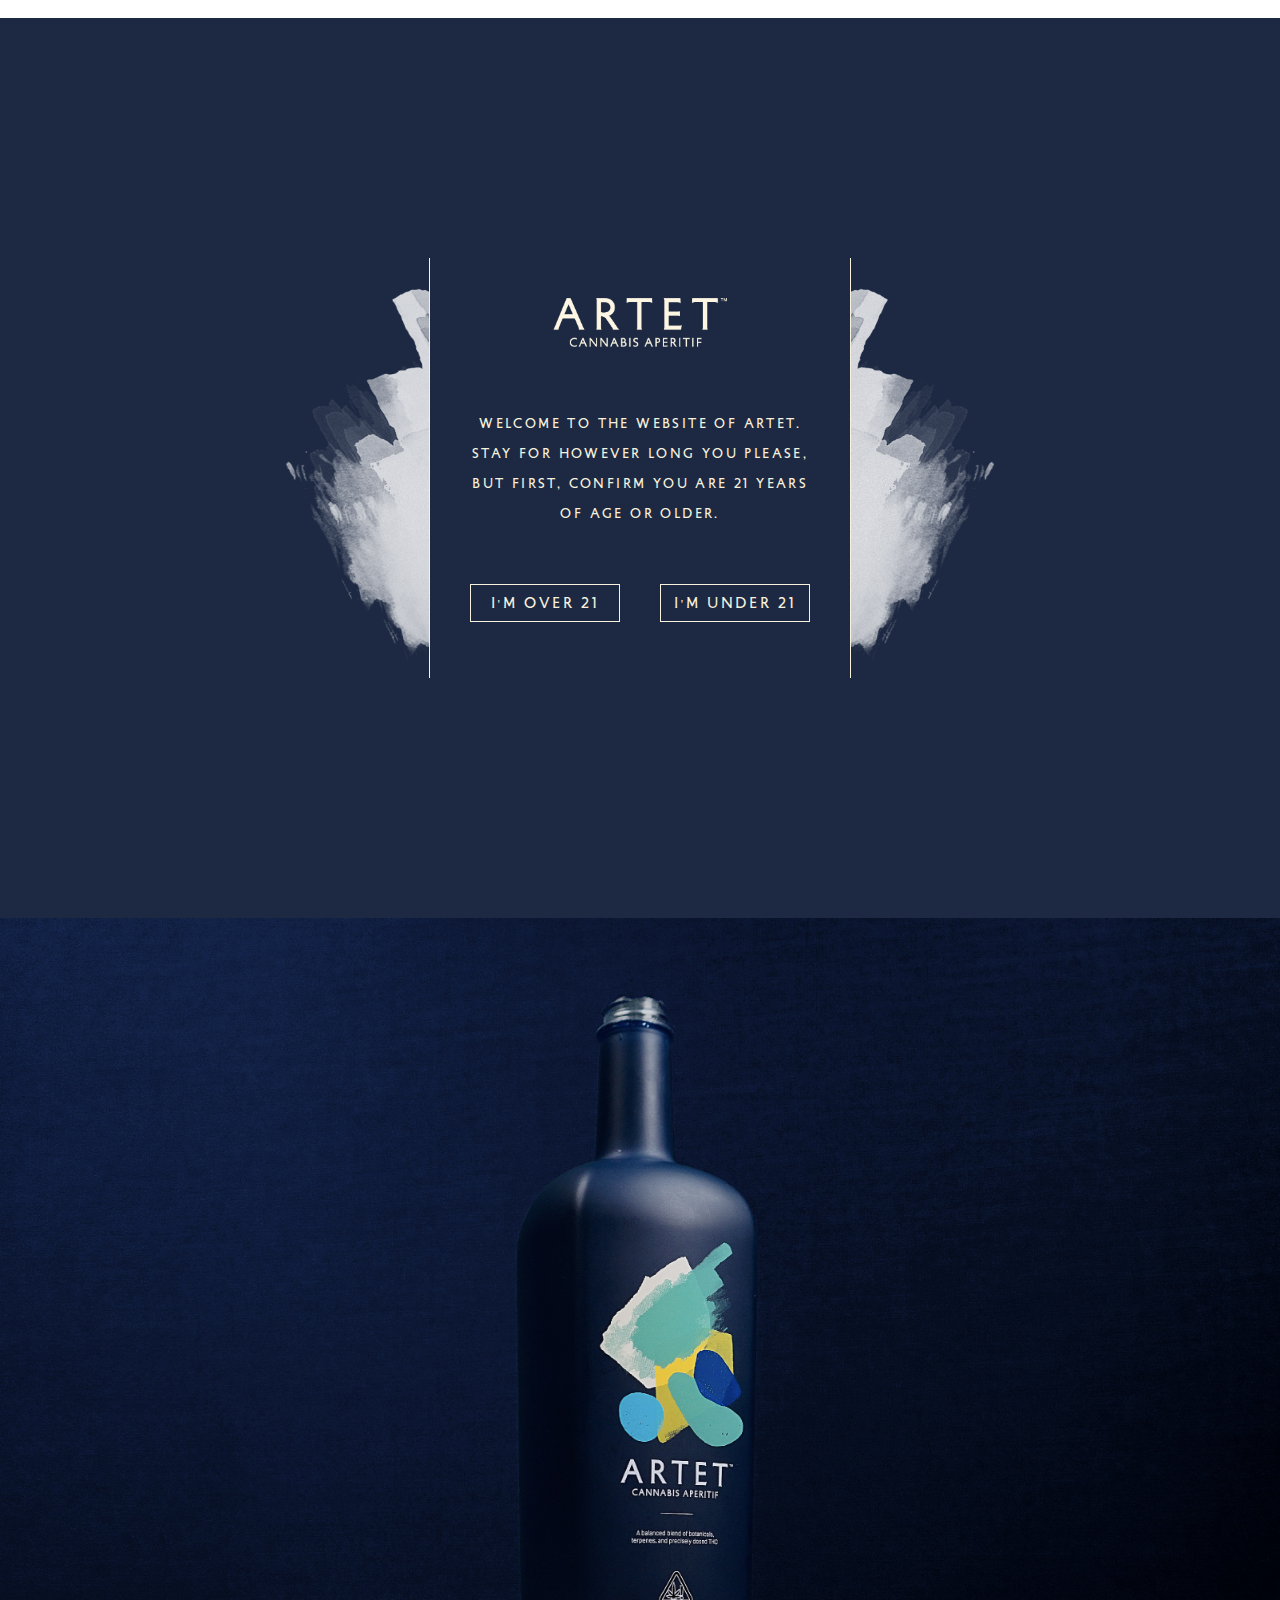
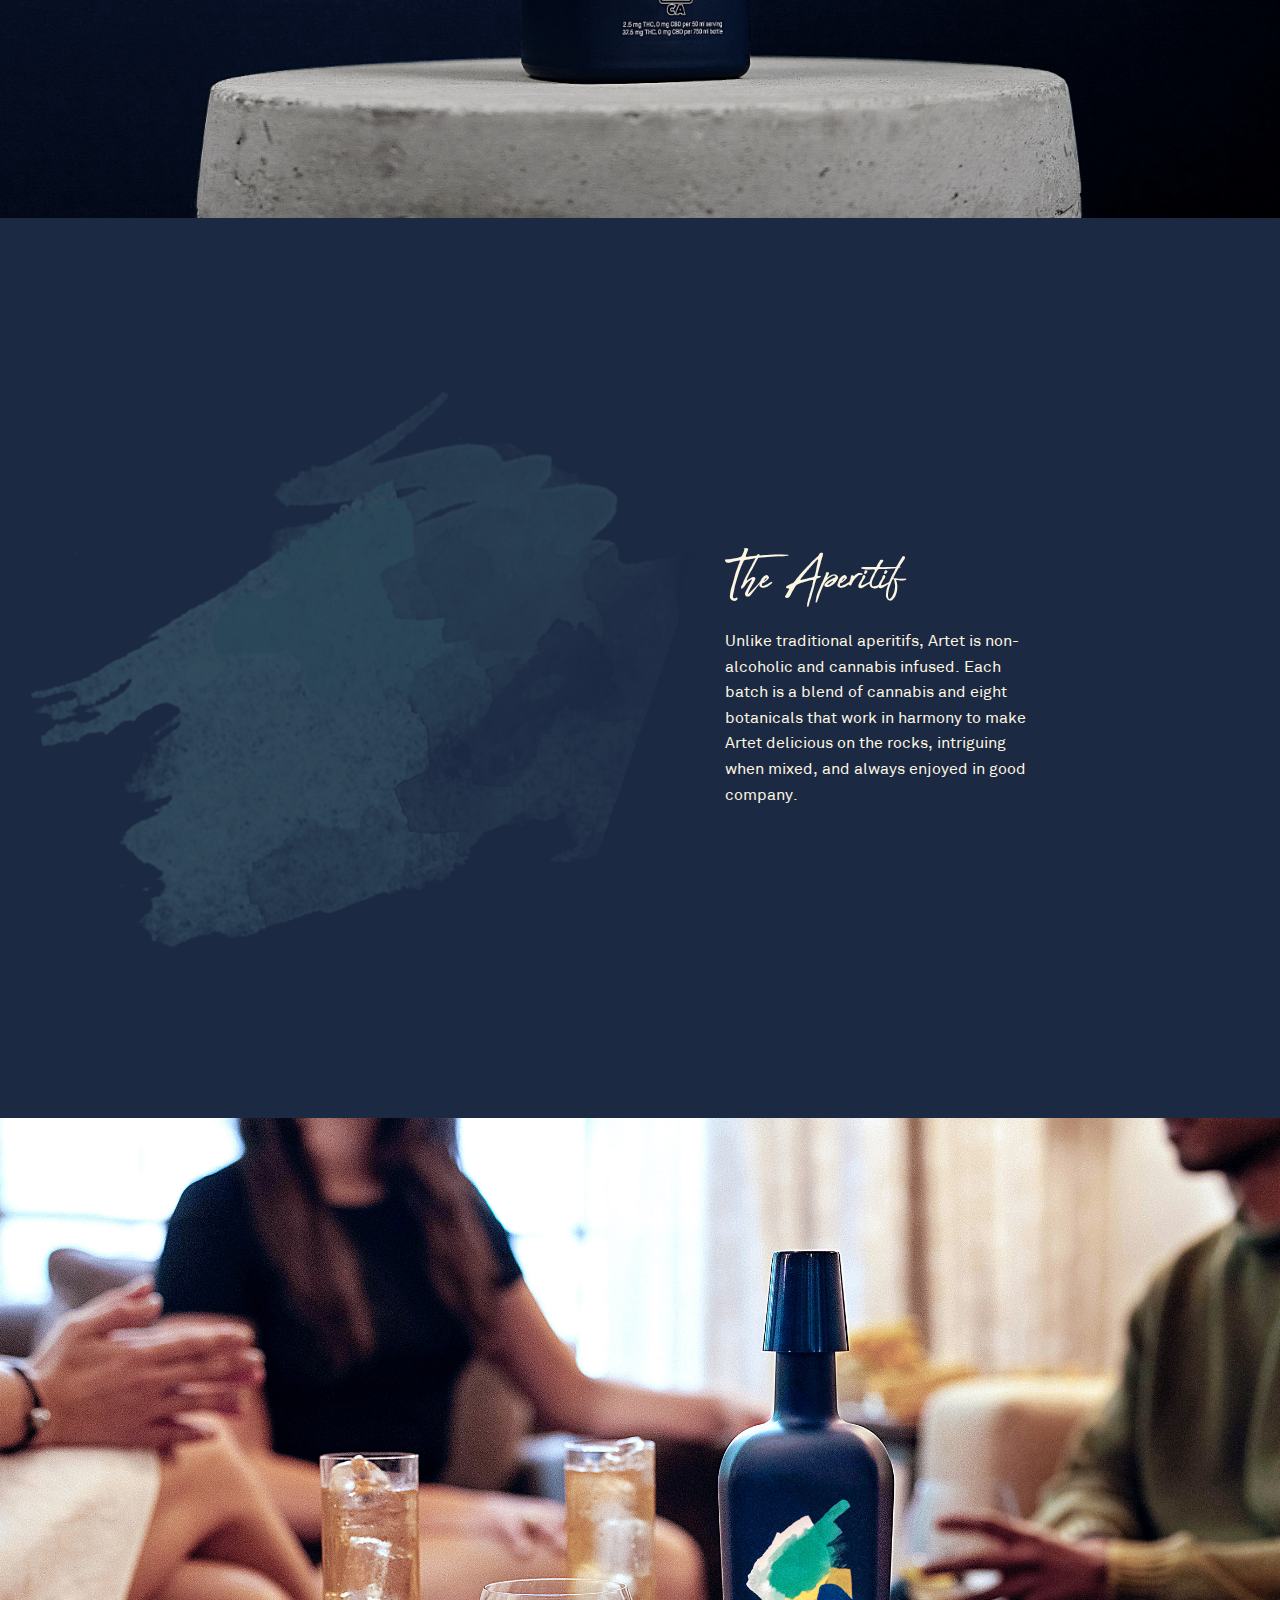
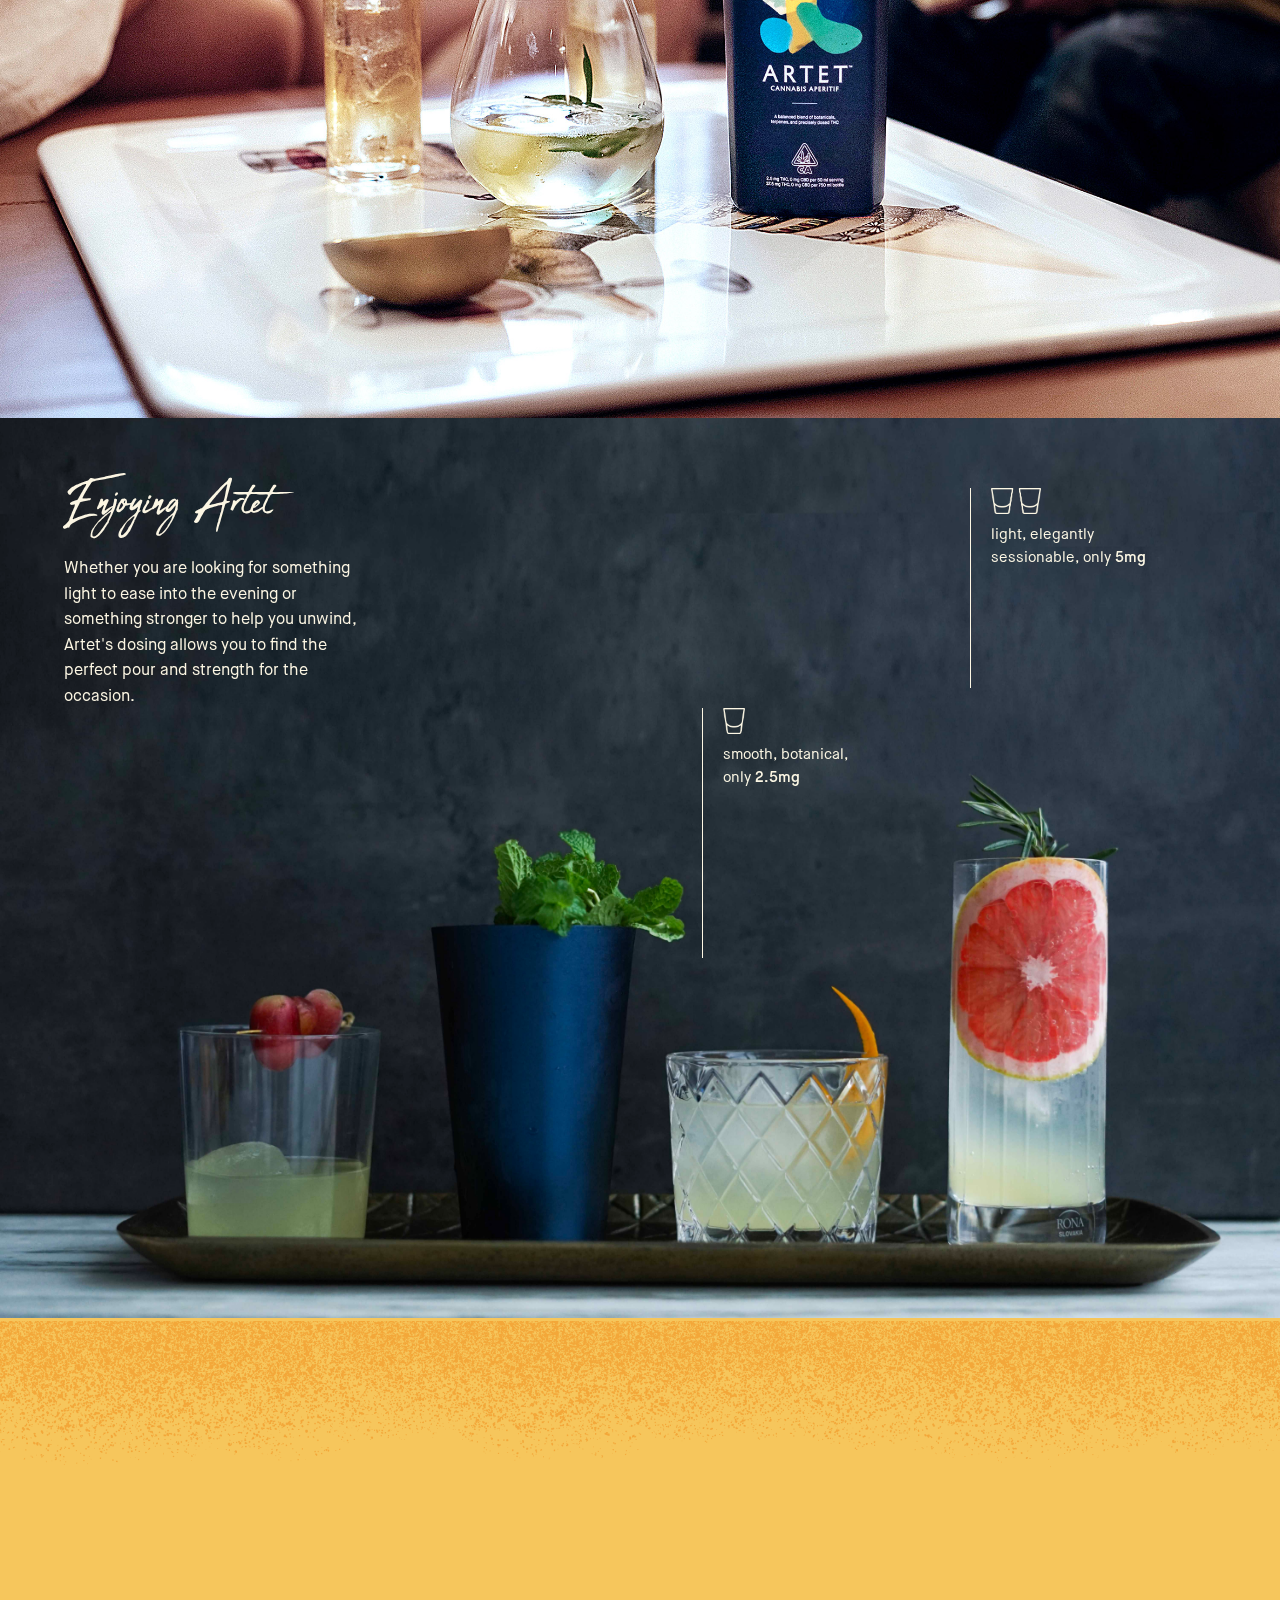
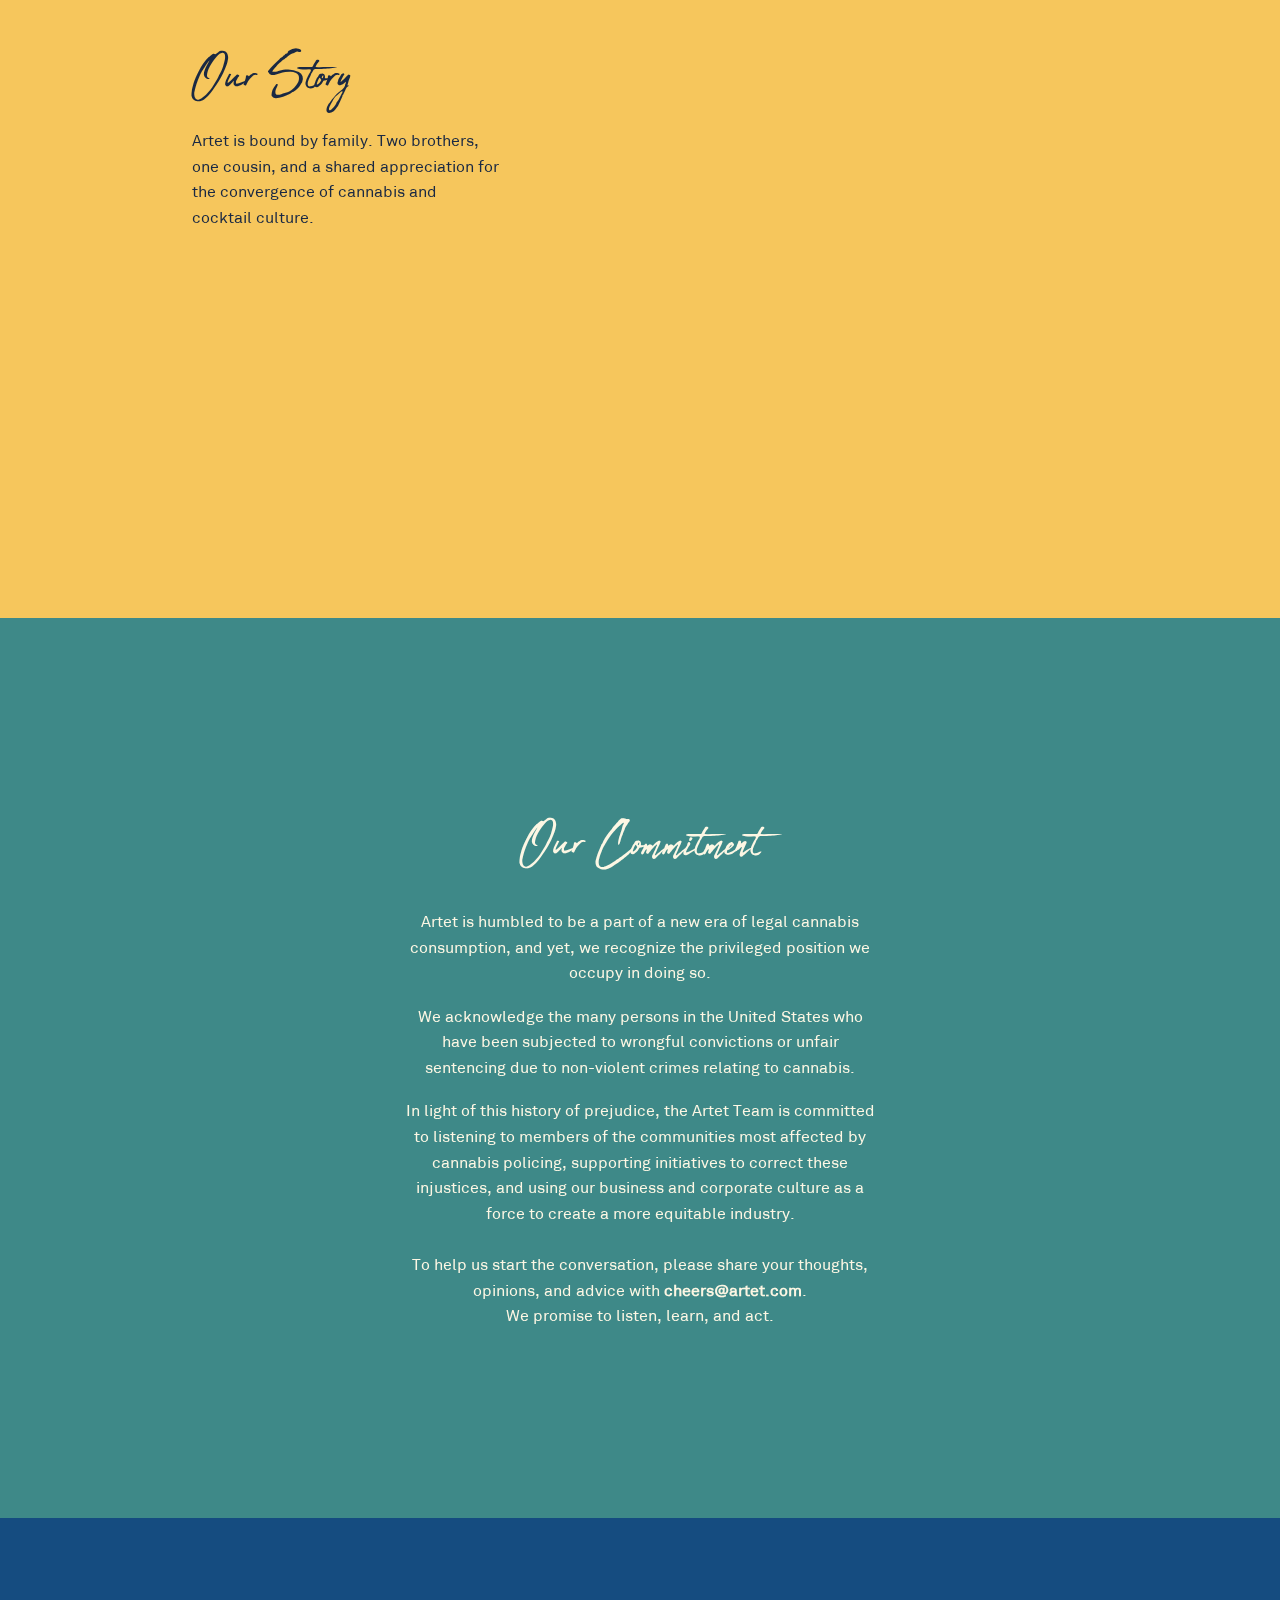
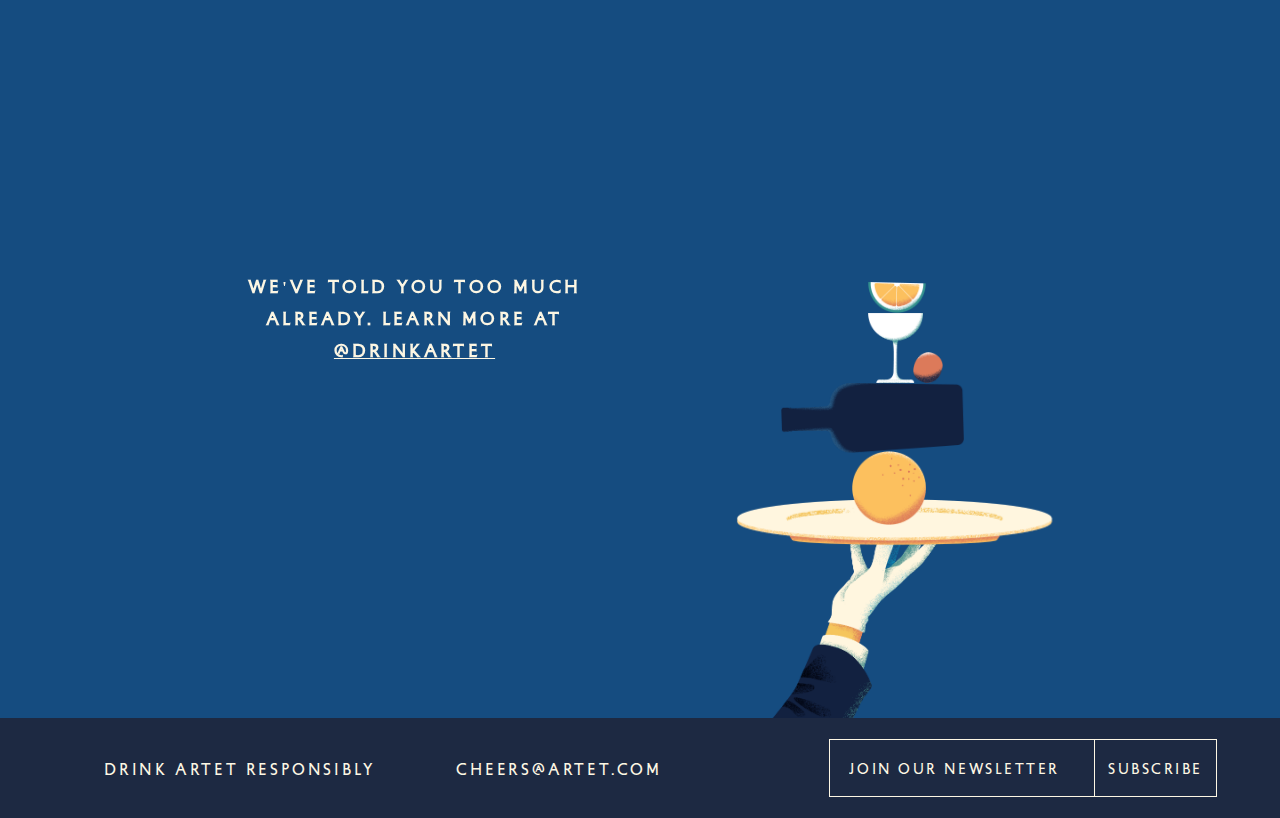
<file: index.html>
<!DOCTYPE html>
<html>
<head>
	<meta charset="UTF-8">
	<title>Artet - An elegant cannabis drinking experience</title>
	<meta name='viewport'
          content='width=device-width, initial-scale=1.0, maximum-scale=1.0' />
	<meta content="" name="keywords">
	<meta content="" name="description">
	
	<link href="style/main.css" rel="stylesheet">
	<script async src="https://aph-uploads-production.s3.amazonaws.com/connect.js"></script>
	<!-- Global site tag (gtag.js) - Google Analytics -->
	<script async src="https://www.googletagmanager.com/gtag/js?id=UA-167706442-1"></script>
	<script>
	  window.dataLayer = window.dataLayer || [];
	  function gtag(){dataLayer.push(arguments);}
	  gtag('js', new Date());
	  gtag('config', 'UA-167706442-1');
	</script>
</head>
<body>
	
<!-- Buy Now -->	
<a id="buy-now-button" class="hidden" href="https://aproperhigh.com/products/beverage/artet/artet?pid=a0c004c0-23a4-40e8-b05c-82f613c6e991&utm_campaign=pulse-clicks&utm_source=artet">Buy Now</a>

<div class="age-verification hidden" id="age-verification">
	<img class="wing left-wing" src="assets/PNG/1x/left-wing.png" srcset="assets/PNG/2x/left-wing@2x.png 1088w,
													assets/PNG/3x/left-wing@3x.png 1632w">
	<div class="content-box">
		<div class="logo">
			<img id="age-logo" src="assets/PNG/1x/artet-cannabis-aperitif.png" srcset="assets/PNG/2x/artet-cannabis-aperitif@2x.png 347w,
			assets/PNG/3x/artet-cannabis-aperitif@3x.png 520w">
		</div>
		<div class="text-and-buttons">
			<p>Welcome to the website of Artet. Stay for however long you please, but first, confirm you are 21 years of age or older.</p>
			<div class="buttons">
				<button onclick="over21()">I'm over 21</button>
				<button onclick="under21()">I'm under 21</button>
			</div>
		</div>
	</div>

	<img class="wing right-wing" src="assets/PNG/1x/right-wing.png" srcset="assets/PNG/2x/right-wing@2x.png 1088w,
													assets/PNG/3x/right-wing@3x.png 1632w">
</div>

<div class="position-indicator" id="position-indicator">
</div>

<div class="content-container" id="content-container">

	<div class="row landing-block">

		<div class="background-design">
			<img class="background-img" id="img-left" src="assets/PNG/Background/home_001.png">
			<img class="background-img" id="img-right" src="assets/PNG/Background/home_002.png">
		</div>

		<img class="hidden" id="artet-cannabis-aperitif" src="assets/PNG/1x/artet-cannabis-aperitif.png" srcset="assets/PNG/2x/artet-cannabis-aperitif@2x.png 347w,
																	 assets/PNG/3x/artet-cannabis-aperitif@3x.png 520w">
		<div class="landing-text-container hidden" id="landing-block-text">
			<p>
				Drawn from the history, the culture, and the very moment of the aperitif, Artet is here to unwind with you.
			</p>
		</div>
		<img class="hidden" id="scroll-to-discover" src="assets/PNG/1x/scroll-to-discover.png" srcset="assets/PNG/2x/scroll-to-discover@2x.png 361w,
																	 assets/PNG/3x/scroll-to-discover@3x.png 541w" 
																	 style="width: 181px; height: auto;">
		<img class="hidden" id="scroll-to-discover-mobile" src="assets/PNG/1x/scroll-to-discover-mobile.png" srcset="assets/PNG/2x/scroll-to-discover-mobile@2x.png 302w,
																assets/PNG/3x/scroll-to-discover-mobile@3x.png 452w">
	</div>

	<div class="row image-block" id="bottle-on-stand">
	</div>

	<div class="row text-block text-block-right navy panel-3" id="panel-3">
		<div class="animation-container">
			<div class="animation-container-relative">
				<div class="animation-box">
					<div class="animation-items hidden" id="panel-3-animation-items">
						<div id="bottle-container">
								<img class="animated rotated" src="assets/PNG/Panel-1/Bottle_Photo.png" id="bottle">
						</div>
						<div id="peel-container" class="rotated">
							<img class="animated rotated" src="assets/PNG/Panel-1/Peel.png" id="peel">
						</div>
						<div id="coup-and-lemon" class="rotated">
							<img class="animated rotated" src="assets/PNG/Panel-1/Coup.png" id="coup">
							<img class="animated rotated" src="assets/PNG/Panel-1/Lemon.png" id="lemon">
						</div>
						<div id="juniper-container">
							<img class="animated rotated" src="assets/PNG/Panel-1/Juniper.png" id="juniper">
						</div>
					</div>
				</div>
			</div>
		</div>

		<div class="text-container">
			<div class="text-box white">
				<h1>The Aperitif</h1>
				<p>Unlike traditional aperitifs, Artet is non-alcoholic and cannabis infused. Each batch is a blend of cannabis and eight botanicals that work in harmony to make Artet delicious on the rocks, intriguing when mixed, and always enjoyed in good company.
			</div>
		</div>
	</div>

	<div class="row image-block" id="people-pic">
	</div>

	<div class="row panel-4" id="panel-4">
		<div class="text-container-top">
			<div class="text-box white">
				<h1>Enjoying Artet</h1>
				<p>Whether you are looking for something light to ease into the evening or something stronger to help you unwind, Artet's dosing allows you to find the perfect pour and strength for the occasion.</p>
			</div>
		</div>
		<div class="dosing-container">
			<div class="dose single-dose">
				<div class="dose-img">
					<img id="img-single-dose" src="assets/PNG/1x/single-dose.png" srcset="assets/PNG/2x/single-dose@2x.png 302w,
																assets/PNG/3x/single-dose@3x.png 452w" style="width:22px; height: 26px;">
				</div>
				<div class="dose-text">
					<p>smooth, botanical, only <span id="dose-amount">2.5mg</span></p>
				</div>
			</div>
			<div class="dose double-dose">
				<div class="dose-img">
					<img id="img-double-dose" src="assets/PNG/1x/double-dose.png" srcset="assets/PNG/2x/double-dose@2x.png 302w,
																assets/PNG/3x/double-dose@3x.png 452w" style="width:50px; height: 26px;">
				</div>
				<div class="dose-text">
					<p>light, elegantly sessionable, only <span id="dose-amount">5mg</span></p>
				</div>
			</div>
		</div>
	</div>

	<div class="row text-block text-block-left orange panel-6" id="panel-6">
		<div class="text-container">
			<div class="text-box blue">
				<h1>Our Story</h1>
				<p>Artet is bound by family. Two brothers, one cousin, and a shared appreciation for the convergence of cannabis and cocktail culture.
			</div>
		</div>

		<div class="animation-container">
			<div class="animation-container-relative">
				<div class="animation-box">
					<div class="animation-items hidden" id="panel-6-animation-items">
						<div id="bottle-spritz-and-shape">
							<img class="animated" src="assets/PNG/Panel-2/Bottle_Spritz.png" id="bottle-spritz">
							<img src="assets/PNG/Panel-2/Shape_BG.png" id="shape">
						</div>
						<div id="plant-and-rock-glass">
							<img src="assets/PNG/Panel-2/Plant_BG.png" id="plant">
							<img src="assets/PNG/Panel-2/RockGlass_Right.png" id="rock-glass">
						</div>
						<img class="animated" src="assets/PNG/Panel-2/Highball_Tonic.png" id="highball-tonic">
						<img src="assets/PNG/Panel-2/Bottom_Shadow.png" id="shadow">
					</div>
				</div>
			</div>
		</div>
	</div>

	<div class="row panel-7">
		<div class="text-container-full">
			<div class="info-text">
				<h1>Our Commitment</h1>
				<p>
					Artet is humbled to be a part of a new era of legal cannabis consumption, and yet, we recognize the privileged position 
					we occupy in doing so.
				</p>
				<br>
				<p>
					We acknowledge the many persons in the United States who have been subjected to wrongful convictions or unfair 
					sentencing due to non-violent crimes relating to cannabis.
				</p>
				<br>
				<p>
					In light of this history of prejudice, the Artet Team is committed to listening to members of the communities most 
					affected by cannabis policing, supporting initiatives to correct these injustices, and using our business and corporate 
					culture as a force to create a more equitable industry.
				<p>
				<br>
				<p>
					To help us start the conversation, please share your thoughts, opinions, and advice with <a href="mailto:cheers@artet.com" id="mailto-artet"><b>cheers@artet.com</b></a>. 
				</p>
				<p>We promise to listen, learn, and act.</p>
			</div>
		</div>
	</div>
	<div class="row text-block-left panel-8" id="panel-8">
		<div class="panel-content-container">
			<div class="text-container">
				<div class="learn-more-text-box white">
					<h2>We've told you too much already. Learn more at <a href="https://www.instagram.com/drinkartet/" target="_blank">@Drinkartet</a></h2>
				</div>
			</div>
			<div class="animation-container">
				<div class="animation-container-relative">
					<div class="animation-box">
						<div class="animation-items" id="panel-8-animation-items">
							<div id="hand-container">
								<img src="assets/PNG/Panel-3/Hand.png" id="hand">
							</div>
							<div id="tray-container">
								<img src="assets/PNG/Panel-3/Tray.png" id="tray">
							</div>
							<div id="bottle-container">
								<img class="animated" src="assets/PNG/Panel-3/Bottle.png" id="bottle-8">
							</div>
							<div id="orange-container">
								<img class="animated" src="assets/PNG/Panel-3/Orange.png" id="orange">
							</div>
							<div id="coup-container">
								<img class="animated" src="assets/PNG/Panel-3/Coup.png" id="coup-8">
							</div>
							<div id="rock-container">
								<img class="animated" src="assets/PNG/Panel-3/AbstractRock.png" id="rock">
							</div>
							<div id="lime-container">
								<img class="animated" src="assets/PNG/Panel-3/Lime.png" id="lime">
							</div>
						</div>
					</div>
				</div>
			</div>
		</div>
		<div class="footer">
			<div class="text-and-email">
				<p>DRINK ARTET RESPONSIBLY</p>
				<a href="mailto:cheers@artet.com" id="mailto-artet">CHEERS@ARTET.COM</a>
			</div>
			<!-- Begin MailChimp Signup Form -->
			<div id="mc_embed_signup" class="email-form-container">
	
				<form action="https://artet.us19.list-manage.com/subscribe/post-json?u=12b0111e40d04512bbf5305b5&amp;id=c57d25018c&c=?" method="post" id="mc-embedded-subscribe-form" name="mc-embedded-subscribe-form" class="validate" novalidate>
	
						<div id="mc_embed_signup_scroll" class="form-group div-center text-center">
							<!-- <div class="input-group email-field-container"> -->
								<input type="email" value="" name="EMAIL" class="form-control form-control-sm email-form" id="mce-EMAIL" placeholder="JOIN OUR NEWSLETTER" required>
							<!-- </div> -->
	
						<!-- hidden -->
							<div style="position: absolute; left: -5000px;" aria-hidden="true"><input type="text" name="b_12b0111e40d04512bbf5305b5_c57d25018c" tabindex="-1" value=""></div>
							<!-- hidden -->
	
							<!-- <div class="input-group submit-button-container"> -->
								<button id="mc-embedded-subscribe" type="submit" form="mc-embedded-subscribe-form" value="SUBSCRIBE">SUBSCRIBE</button>
								<!-- <input type="submit" value="SUBSCRIBE" name="subscribe" id="mc-embedded-subscribe" class="btn btn-outline-light btn-sm submit"> -->
							<!-- </div> -->
						</div>
				</form>	
			</div>

			<p class="success hidden">Welcome</p>
			<!--End mc_embed_signup-->
		</div>
	</div>
</div>
</body>
<script src="js/jquery-3.4.1.min.js"></script>
<script src="js/scroll.js"></script>
<script src="js/mailchimp.js"></script>
<script src="js/age-verification.js"></script>
</html>
</file>
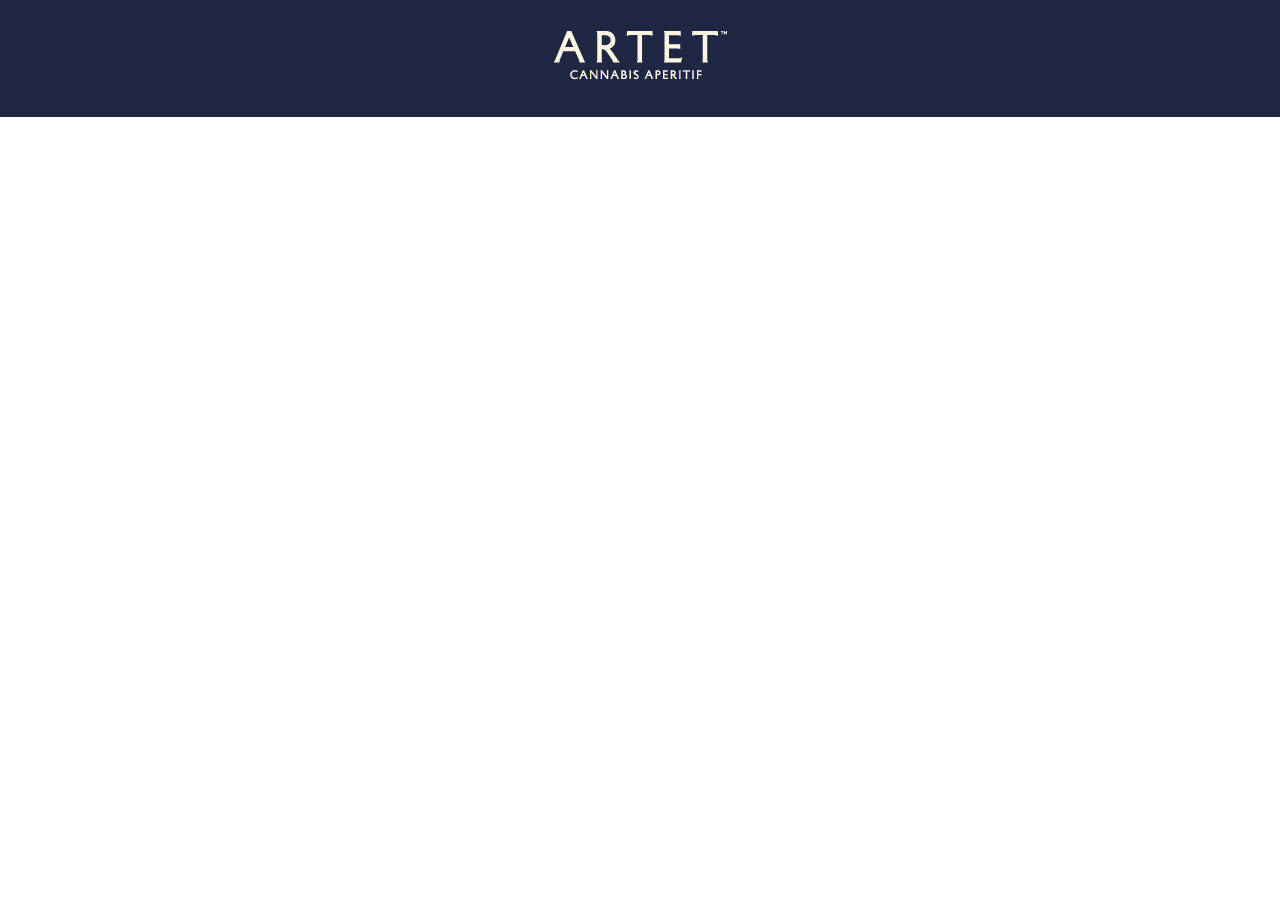
<file: menu.html>
<!DOCTYPE html>
<html>
<head>
	<meta charset="UTF-8">
	<title>Artet - An elegant cannabis drinking experience</title>
	<meta name='viewport'
          content='width=device-width, initial-scale=1.0, maximum-scale=1.0' />
	<meta content="" name="keywords">
	<meta content="" name="description">
  <title>Artet - Buy Now</title>  
	<!-- Main Style -->
	<link href="style/main.css" rel="stylesheet">
</head>
<H1 class="Jane">
<a href="https://artet.com/"> <img src="assets/PNG/1x/artet-cannabis-aperitif.png" ></a></h1>
<body>
<div class="Jane">
     <script id="jane-frame-script" src="https://api.iheartjane.com/v1/brand_partners/169/embed.js"></script>
</div>
	</body>
<script src="js/jquery-3.4.1.min.js"></script>
<script src="js/scroll.js"></script>
<script src="js/mailchimp.js"></script>
<script src="js/age-verification.js"></script>
</html>
</file>
<file: style/main.css>
/* < Fonts > */

@font-face {
    font-family: 'Abuget';
    font-weight: normal;
    src: url("../assets/Fonts/Abuget.ttf");
}

@font-face {
    font-family: 'Akkurat';
    src: url("../assets/Fonts/Akkurat.ttf");
}

@font-face {
	font-family: 'Akkurat-Bold';
	font-weight: normal;
	src: url("../assets/Fonts/Akkurat-Bold.ttf");
}

@font-face {
	font-family: 'PetitSerif';
	font-weight: normal;
	src: url("../assets/Fonts/PetitSerifTrial-Regular.otf");
}

@font-face {
	font-family: 'MaisonNeue';
	font-weight: normal;
	src: url("../assets/Fonts/MaisonNeue-Book.otf");
}

@font-face {
	font-family: 'MaisonNeue-Demi';
	font-weight: normal;
	src: url("../assets/Fonts/MaisonNeue-Demi.otf");
}

/* < Colors > */

.navy {

	background-color: #1d2942;
}

.orange {

	background-color: #fec542;
}

/* <Background Images > */

.content-container .image-block#bottle-on-stand {
	background: url("../assets/Background/artet_001.jpg") center center / cover no-repeat;
}

.content-container .image-block#people-pic {
	background: url("../assets/Background/artet_004.jpg") center center / cover no-repeat;
}

.content-container .row.landing-block {
	background-color: #1d2942;
}

.content-container .row.text-block-right.panel-3 {
	background-color: #1c2942;
}

.content-container .row.text-block-right.panel-3 .animation-container {
	background: url("../assets/PNG/Background/Panel_03_BG.png") 40% center / contain no-repeat;
	background-attachment: static;
}

.content-container .row.panel-4 {
	background: url("../assets/Background/artet_003.jpg") center 90% / cover no-repeat;
}

.content-container .row.text-block-left.panel-6 {
	background: url("../assets/PNG/Background/Panel_02_BG.png") center center / cover no-repeat;
	background-attachment: static;
}

.content-container .row.text-block-left.panel-8 {
	background-color: #154c80;
}

/* STYLES */

body {
	background-color: transparent;
}

body {
	padding: 0;
	margin: 0;
	width: 100%;
}

h1 {
	font-weight: normal;
	margin: 0;
}

p {
	margin: 0;
}

.position-indicator {

	visibility: hidden;

	position: fixed;

	width: 19.082px;
	height: 337.371px;

	right: 50px;
	top: 50vh;
  transform: translateY(-50%);

	background-image: url("../assets/PNG/2x/position-indicator-1@2x.png");
	background-size: contain;
	background-repeat: no-repeat;

	z-index: 10;

	transition: transform 0.5s;
}

.content-container {
	display: flex;
	flex-direction: column;
	width: 100vw;
}

.content-container .row {
	display: flex;
	width: 100vw;
}

.content-container .row.landing-block {
	flex-direction: column;
	align-items: center;
	justify-content: space-around;
}

.landing-text-container {
	text-align: center;
	width: 618px;
	z-index: 100;
}

a {
	color: #fcf6e3;
	clear: both;
}

a:visited {
	color: #fcf6e3;
}

/* LANDING BLOCK */

.landing-block .background-design {
	position: relative;

	left: 50vw;
	top: 50vh;
	transform: translate(-50%,-50%);

	width: 67%;
}

.landing-block .background-design .background-img {
	position: absolute;

	left: 20%;
	top: 33%;
}

.landing-block .background-design #img-left {
	transform: translate(-45%,-63%);
	width: 130%;
}

.landing-block .background-design #img-right {
	transform: translate(-26%,-50%);
	opacity: 0.5;
	width: 90%;
}

img#artet-cannabis-aperitif {
	width: 174px; 
	height: auto;
}

.landing-text-container p {
	font-family: 'Abuget';
	color: #f9f3e0;
	font-size: 56pt;
	line-height: 1.2;
}

img#scroll-to-discover-mobile {
	display: none;
}

/* IMAGE BLOCKS */

.content-container .image-block {
	height: 100vh;
}

.image-block .image-block-cover {
	display: block;
	position: fixed;

	max-width: 100%;
	height: 100vh;
}

/* IMAGE POSITIONS */

/* TEXT BLOCKS */

.text-block {
	display: flex;
}

.text-block-right {
	padding-right: -15%;
}
.text-block-right .text-container {
	margin-right: 15%;
}
.text-block-left {
	padding-left: -15%;
}
.text-block-left .text-container {
	margin-left: 15%;
}

.text-container {
	display: flex;
	align-items: center;
	flex: 1;
}

.text-box.white h1, .text-box.white p, .learn-more-text-box.white h2  {
	color: #fcf6e3;
}

.text-box.blue h1, .text-box.blue p {
	color: #1a2943;
}

.text-box {
	display: flex;
	flex-direction: column;
}

.text-box h1 {
	font-family: 'Abuget';
	font-size: 48pt;
}

.text-box p {
	font-family: 'Akkurat';
	font-size: 12pt;
	line-height: 1.6;

	padding-top: 10px;
}

.learn-more-text-box h2 {
	font-family: 'PetitSerif';
	font-size: 12pt;
	letter-spacing: 0.2em;

	line-height: 2;
	text-align: center;
}

.text-box {
	width: 308px;
	height: 260px;
}


/* panel-3 */

.panel-3 .animation-container {
	display: flex;
	flex-direction: column;
	justify-content: center;
	align-items: center;
}

.panel-3 .animation-container-relative {
	width: 100%;
	max-width: 533px;
}

.panel-3 .animation-box {
	position: relative;
	height: 0;
	padding-top: 114%;
}

.panel-3 .animation-items {
	position: absolute;

	top: 0;
	left: 0;
	width: 100%;
	height: 100%;

	display: grid;

	grid-template-columns: 13% 26% 6% 11% 19% 4% 21%;
	grid-template-rows: 41% 34% 3% 11% 6% 5%;
}

#panel-3-animation-items {
	perspective: 40px;
}

.panel-3 #bottle-container {
	position: relative;

	grid-column-start: 4;
  grid-column-end: 7;
  grid-row-start: 1;
  grid-row-end: 5;

	transition: transform 0.5s;
	transform-style: preserve-3d;

	perspective: 80px;
}

.panel-3 #bottle {
	position: absolute;
	z-index: 1;

	max-width: 180px;
	max-height: 100%;

	transition: transform 0.5s;
}

.panel-3 #peel-container {
	position: relative;

	grid-column-start: 6;
  grid-column-end: 8;
  grid-row-start: 3;
  grid-row-end: 5;
}

.panel-3 #peel {
	position: absolute;

	max-width: 134px;
	max-height: 100%;

	z-index: 0;

	transition: transform 0.5s;
}

.panel-3 #coup-and-lemon {
	position: relative;

	grid-column-start: 2;
  grid-column-end: 5;
  grid-row-start: 2;
  grid-row-end: 6;

	perspective: 60px;

	transition: transform 0.5s;
}

.panel-3 #coup {
	position: absolute;

	max-width: 92%;
	max-height: 100%;

	bottom: 0;
	right: 0;

	z-index: 2;
}

.panel-3 #lemon {
	position: absolute;

	max-width: 37%;
	max-height: 48px;

	top: 0;
	left: 0;

	z-index: 2;
}

.panel-3 #juniper-container {
	position: relative;

	grid-column-start: 1;
  grid-column-end: 3;
  grid-row-start: 4;
  grid-row-end: 7;
}

.panel-3 #juniper {
	position: absolute;

	max-width: 207px;
	max-height: 100%;

	z-index: 3;

	transition: transform 0.5s;
} 

/* panel-4 */

.panel-4 .text-container-top {
	display: flex;
    align-items: flex-start;
	flex: 1;
	
	margin-left: 5vw;
    margin-top: 5vh;
}

.panel-4 .text-box p {
	font-family: 'MaisonNeue';
}

.dosing-container {
	display: flex;
	position: relative;
	flex: 1;
}

.dose {
	position: absolute;
	width: 155px;
	border-left: 0.5pt solid #fdf7e4;
	padding-left: 20px;
}

.dose-img {
	padding-bottom: 5px;
}

.dose.single-dose {
	height: 250px;
	bottom: 40%;
	left: 5%;
}

.dose.double-dose {
	height: 200px;
	bottom: 70%;
	left: 49%;
}

.dose .dose-text p {
	font-size: 11pt;
	color: #FCF7E4;
	font-family: 'MaisonNeue';
	line-height: 1.6;
}

#dose-amount {
	font-size: 11pt;
	color: #FCF7E4;
	font-family: 'MaisonNeue-Demi';
}

/* mobile phones portrait */
@media only screen and (max-width: 767px) and (orientation: portrait) {
	.dosing-container {
		flex-direction: column;
	}

	.content-container .row.panel-4 {
		background: url("../assets/Background/artet_003.jpg") 92% 90% / cover no-repeat;
	}

	.panel-4 .text-container-top .text-box h1 {
		font-size: 12.5vw;
	}

	.panel-4 .text-box p {
		font-size: 3.5vw;
    	line-height: 1.4;
	}

	.dose .dose-text p {
		font-size: 3.5vw;
	}
	
	#dose-amount {
		font-size: 3.5vw;
	}

	.dose.single-dose {
		height: 70%;
		bottom: 60%;
		left: 13%;
		width: 27%;
	}
	
	.dose.double-dose {
		height: 50%;
		bottom: 96%;
		left: 58%;
		width: 27%;
	}
}

/* mobile phones landscape */
@media only screen and (max-width: 900px) and (orientation: landscape) {
	.content-container .row.panel-4 {
		background: url("../assets/Background/artet_003.jpg") 70% 68% / 150% no-repeat;
	}

	.dose.single-dose {
		height: 50%;
		bottom: 25%;
		left: 0%;
		width: 27%;
	}
	
	.dose.double-dose {
		height: 35%;
		bottom: 60%;
		left: 58%;
		width: 27%;
	}

	.panel-4 .text-box {
		width: 75%;
	}

	.panel-4 .text-container-top .text-box h1 {
		font-size: 8.5vw;
	}

	.panel-4 .text-box p {
		font-size: 2.3vw;
    	line-height: 1.4;
	}
}

/* iPads Our portrait */
@media only screen and (min-width: 768px) and (max-width: 1024px) and (orientation: portrait) { 
	.content-container .row.panel-4 {
		background: url("../assets/Background/artet_003.jpg") 81% 68% / cover no-repeat;
	}

	.dose.single-dose {
		height: 50%;
		bottom: 59%;
		left: 39%;
		width: 19%;
	}
	
	.dose.double-dose {
		height: 35%;
		bottom: 98%;
		left: 72%;
		width: 18%;
	}
}

/* panel-6 */

.panel-6 .animation-container {
	display: flex;
	flex-direction: column;
	justify-content: center;
}

.panel-6 .animation-container-relative {
	width: 88%;
	max-width: 721px;
}

.panel-6 .animation-box {
	position: relative;
	height: 0;
	padding-top: 94%;
}

.panel-6 .animation-items {
	position: absolute;

	top: 0;
	left: 0;
	width: 100%;
	height: 100%;

	display: grid;

	grid-template-columns: 3% 24% 17% 9% 26% 21%;
	grid-template-rows: 19% 9% 62% 4% 3% 3%;
}

.panel-6 #bottle-spritz-and-shape {
	grid-column-start: 3;
  grid-column-end: 6;
  grid-row-start: 1;
  grid-row-end: 6;
}

.panel-6 #bottle-spritz {
	position: absolute;

	max-width: 337px;
	max-height: 98%;

	margin-left: 5%;

	z-index: 3;
}

.panel-6 #shape {
	position: absolute;

	max-width: 43%;
	height: 19%;

	top: 23%;
}

.panel-6 #plant-and-rock-glass {
	position: relative;

	grid-column-start: 5;
  grid-column-end: 7;
  grid-row-start: 2;
  grid-row-end: 5;
}

.panel-6 #plant {
	position: absolute;

	max-width: 275px;
	max-height: 100%;
}

.panel-6 #rock-glass {
	position: absolute;

	max-width: 52%;
	max-height: 100%;

	z-index: 1;

	bottom: 0;
	right: 0;
}

.panel-6 #highball-tonic { 

	position: absolute;
	bottom: 0;

	grid-column-start: 1;
  grid-column-end: 4;
  grid-row-start: 3;
	grid-row-end: 5;
	
	max-width: 280px;
	max-height: 100%;

	z-index: 1;
}

.panel-6 #shadow { 
	grid-column-start: 2;
  grid-column-end: 7;
  grid-row-start: 4;
	grid-row-end: 7;
	
	max-width: 100%;
	max-height: 107%;

	z-index: 0;
}

/* panel-8 */

.panel-8 {
	flex-direction: column;
}

.panel-8 .panel-content-container {
	display: flex;
	width: 100vw;
	height: calc(100% - 100px);
}

.panel-8 .animation-container {
	display: flex;
	flex-direction: column;
	justify-content: flex-end;
}

.panel-8 .animation-container-relative {
	margin-left: 15%;
	width: 25vw;
	max-width: 451px;
}

.panel-8 .animation-box {
	position: relative;
	height: 0;
	padding-top: 137%;
}

.panel-8 .animation-items {
	position: absolute;

	top: 0;
	left: 0;
	width: 100%;
	height: 100%;

	display: grid;

	grid-template-columns: 15% 22% 5% 14% 4% 6% 9% 25%;
	grid-template-rows: 7% 9% 7% 16% 11% 6% 5% 39%;
}

.panel-8 #hand-container {
	position: relative;

	grid-column-start: 1;
  grid-column-end: 7;
  grid-row-start: 8;
	grid-row-end: 9;

	bottom: 10%;
}

.panel-8 #hand {
	position: absolute;

	max-width: 100%;

	z-index: 1;
}

.panel-8 #tray-container {
	position: relative;

	grid-column-start: 1;
  grid-column-end: 9;
  grid-row-start: 6;
	grid-row-end: 8;
}

.panel-8 #tray {
	position: absolute;

	max-width: 439px;
	max-height: 100%;

	z-index: 2;
}

.panel-8 #orange-container {
	position: relative;

	grid-column-start: 3;
  grid-column-end: 6;
  grid-row-start: 5;
	grid-row-end: 7;

	z-index: 3;
}

.panel-8 #orange {

	max-width: 104px;
	max-height: 100%;

	z-index: 3;
}

.panel-8 #bottle-container {
	position: relative;

	grid-column-start: 2;
  grid-column-end: 8;
  grid-row-start: 4;
	grid-row-end: 5;

	top: 4%;
}

.panel-8 #bottle-8 {
	position: absolute;

	max-width: 272px;
	max-height: 100%;

	z-index: 2;
}

.panel-8 #coup-container {
	position: relative;

	grid-column-start: 4;
  grid-column-end: 6;
  grid-row-start: 2;
	grid-row-end: 4;
}

.panel-8 #coup-8 {
	position: absolute;

	max-width: 83px;
	max-height: 100%;

	z-index: 2;

	top: 4%;
}

.panel-8 #rock-container {
	position: relative;

	grid-column-start: 5;
  grid-column-end: 7;
  grid-row-start: 3;
	grid-row-end: 4;
}

.panel-8 #rock {
	position: absolute;

	max-width: 46px;
	max-height: 100%;

	z-index: 2;

	top: 8%;
}

.panel-8 #lime-container {
	position: relative;

	grid-column-start: 4;
  grid-column-end: 6;
  grid-row-start: 1;
	grid-row-end: 2;

	top: 8%;
}

.panel-8 #lime {
	position: absolute;

	max-width: 81px;
	max-height: 100%;

	z-index: 2;
}

/* Panel 6 */

.row.panel-7 {
	background-color: #3e8988;
	flex-direction: column;
	justify-content: center;
}

.row.panel-7 .text-container-full {
	display: flex;
	flex-direction: column;
	justify-content: space-around;
	align-items: center;

	width: 100%;

	color: #fdf7e4;
}

.panel-7 .info-text h1 {
	font-family: 'Abuget';
	font-size: 48pt;
	margin-bottom: 5%;
}

.row.panel-7 .text-container-full .info-text {
	max-width: 475px;
	text-align: center;
}

.row.panel-7 .text-container-full .info-text p {
	font-family: 'Akkurat';
	font-size: 12pt;
	line-height: 1.6;
}

.row.panel-7 .text-container-full .info-text p a {
	font-family: 'Akkurat';
	font-size: 12pt;
	line-height: 1.6;
	text-decoration: none;
}

/* ANIMATION CONTAINER */
.animation-container {
	position: relative;

	flex: 2;
}

.animation-items {
	height: 100vh;
}

.learn-more-text-box {
	width: 445px;
}

#panel-3-ac-bg {
	display: none;
}

.footer {
	height: 100px;
	width: 100%;

	display: flex;
	justify-content: space-around;
	align-items: center;

	background-color: #1d2942;
	z-index: 1000;
}

.footer .text-and-email {
	display: flex;
	justify-content: space-around;
	width: 50%;
}

.footer .email-form-container {
	display: flex;
	justify-content: center;
}

.footer .text-and-email p {
	font-family: 'PetitSerif';
	font-size: 14px;
	letter-spacing: 0.2em;
	color: #fdf7e4;
}

.footer .text-and-email a {
	font-family: 'PetitSerif';
	font-size: 14px;
	letter-spacing: 0.2em;
	color: #fdf7e4;
	text-decoration: none;
}

.footer .form-group {
	display: flex;
}

.footer input {
	height: 50px;
	color: #fdf7e4;
	font-family: 'PetitSerif';
	letter-spacing: 0.2em;
	font-size: 1vw;
	border-radius: unset;

	padding-top: 0.2em;
	padding-bottom: 0.2em;
	padding-left: 5%;

	display: inline-block;
	border-radius: 0;
	-webkit-appearance: none;
}

.footer button {
	color: #fdf7e4;
	font-family: 'PetitSerif';
	letter-spacing: 0.2em;
	font-size: 1vw;
}

.submit::-moz-focus-inner { 
	border: 0;
}

.footer input::placeholder {
	color: #fdf7e4;
}

.footer #mce-EMAIL {
	border: 1px solid #fdf7e4;
	background-color: transparent;

	width: 20vw;
}

.footer #mc-embedded-subscribe {
	-webkit-appearance: none;
	border-right: 1px solid #fdf7e4;
	border-top: 1px solid #fdf7e4;
	border-bottom: 1px solid #fdf7e4;
	border-left: none;
	background-color: transparent;

	width: 10vw;
}

.footer .success {
	color: #fdf7e4;
	font-family: 'PetitSerif';
	display: none;
}


/* MEDIA QUERIES */

/* iPads Our Commitment Page */
@media only screen and (min-width: 768px) and (max-width: 1024px) and (orientation: portrait) {

	.row.panel-7 .text-container-full .info-text {
		max-width: 75%;
	}

	.panel-7 .info-text h1 {
		font-size: 12vw;
	}

	.row.panel-7 .text-container-full .info-text p {
		font-size: 3.2vw;
	}
	.row.panel-7 .text-container-full .info-text p a {
		font-size: 3.2vw;
	}

	.panel-8 .animation-container-relative {
		width: 80%;
		max-width: 451px;
	}
	
	.learn-more-text-box h2 {
		font-size: 4vw;
	}

	.panel-8 .learn-more-text-box {
		width: 100%;
	}

	.panel-8 .animation-container {
		padding: 10% 21% 0 21%;
	}

}

/* mobile phones landscape */
@media only screen and (max-width: 767px) and (orientation: landscape) {

	.panel-8 .learn-more-text-box {
		width: 100%;
	}

	.panel-8 .learn-more-text-box h2 {
		font-size: 1.3vw;
	}

	.footer .text-and-email p { 
		font-size: 1.3vw;
	}

	.footer .text-and-email a {
		font-size: 1.3vw;
	}

	.footer input {
		height: 40px;
	}

}

/* mobile phones portrait */
@media only screen and (max-width: 767px) and (orientation: portrait) {
	.panel-8 .animation-container {
		height: 40%;
		padding: 10% 17% 0 17%;
	}

	.row.panel-7 .text-container-full .info-text {
		max-width: 75%;
	}

	.panel-7 .info-text h1 {
		font-size: 12vw;
	}

	.row.panel-7 .text-container-full .info-text p {
		font-size: 3.2vw;
	}
	.row.panel-7 .text-container-full .info-text p a {
		font-size: 3.2vw;
	}

}

@media only screen and (min-width: 320px) and (max-width: 900px) and (orientation: portrait) {

	.content-container .row.text-block-right.panel-3 {
		background-image: none;
		background-color: #1d2942;
	}

	.row {
		flex-direction: column;
	}

	.text-block-right .text-container, .text-block-left .text-container {
		margin: 5% 0 0 0;
		justify-content: center;
	}

	.landing-text-container {
		width: 75%;
	}
	
	.landing-text-container p {
		font-size: 13vw;
	}

	img#artet-cannabis-aperitif {
		width: 34%;
	}

	img#scroll-to-discover {
		display: none;
	}
	
	img#scroll-to-discover-mobile {
		display: block;

		width: 47%;
    height: auto;
	}

	.text-container {
		order: 1;
		flex: 1;
		height: 40%;
	}

	.animation-container {
		order: 2;
		height: 60%;
		display: flex;
		justify-content: center;
		align-items: center;
		padding: 3% 10% 10% 10%;
	}

	.animation-items {
		height: 100%;
	}

	.text-box {
		max-width: 75%;
		width: unset;
		height: auto;
	}

	.text-block .text-container .text-box h1 {
		font-size: 12.5vw;
	}

	.text-block .text-container .text-box p {
		font-size: 3.5vw;
		line-height: 1.4;
	}

	#panel-3-ac-bg {
		display: block;
	}

	.panel-8 .animation-container-relative {
		width: 50vw;
	}
}

@media only screen and (min-width: 480px) 
                   and (max-width: 900px) 
									 and (orientation: landscape) {

	.landing-text-container {
		max-height: 100%;
		width: 75%;
	}

	.landing-text-container p {
		font-size: 7.4vw;
		line-height: 1.1;
	}					

	img#scroll-to-discover {
		display: none;
	}	

	.landing-block img#scroll-to-discover-mobile {
		display: block;
		width: 30%;
	}

	.text-block-left .text-container {
		margin-left: 8%;
	}

	.panel-3 .animation-container-relative {
		width: 75%;
	}
	.text-block-right .text-container {
		margin-right: 5%;
	}

	.row.panel-7 .text-container-full .info-text p {
		line-height: 1.4;
    font-size: 1.9vw;
	}

	.panel-7 .info-text h1 {
    font-size: 6vw;
    margin-bottom: 2%;
	}

	.row.panel-7 .text-container-full .info-text p a {
    font-size: 1.9vw;
	}
}

@media only screen and (min-width: 769px) 
                   and (max-width: 900px) 
									 and (orientation: landscape) {

	.landing-text-container {
		max-height: 100%;
		width: 75%;
	}

	.landing-text-container p {
		font-size: 8vw;
	}					

	img#scroll-to-discover {
		display: none;
	}	

	.landing-block img#scroll-to-discover-mobile {
		display: block;
		width: 30%;
	}

	.text-block-left .text-container {
		margin-left: 8%;
	}

	.panel-3 .animation-container-relative {
		width: 75%;
	}
	.text-block-right .text-container {
		margin-right: 5%;
	}

	.row.panel-7 .text-container-full .info-text {
		max-width: 90%;
	}

	.row.panel-7 .text-container-full .info-text p {
    font-size: 1.8vw;
	}

	.panel-7 .info-text h1 {
    font-size: 7vw;
    margin-bottom: 2%;
	}

	.row.panel-7 .text-container-full .info-text p a {
    font-size: 2vw;
	}
}

/* ANIMATIONS */

/**
 * ----------------------------------------
 * animation slide-in-top
 * ----------------------------------------
 */
@-webkit-keyframes slide-in-top {
  0% {
    -webkit-transform: translateY(-100px);
            transform: translateY(-100px);
    opacity: 0;
  }
  100% {
    -webkit-transform: translateY(0);
            transform: translateY(0);
    opacity: 1;
  }
}
@keyframes slide-in-top {
  0% {
    -webkit-transform: translateY(-100px);
            transform: translateY(-100px);
    opacity: 0;
  }
  100% {
    -webkit-transform: translateY(0);
            transform: translateY(0);
    opacity: 1;
  }
}

.slide-in-top-fast {
	-webkit-animation: slide-in-top 1.6s cubic-bezier(0.250, 0.460, 0.450, 0.940) both;
	        animation: slide-in-top 1.6s cubic-bezier(0.250, 0.460, 0.450, 0.940) both;
}

.slide-in-top-slow {
	-webkit-animation: slide-in-top 1.85s cubic-bezier(0.250, 0.460, 0.450, 0.940) both;
	        animation: slide-in-top 1.85s cubic-bezier(0.250, 0.460, 0.450, 0.940) both;
}

/**
 * ----------------------------------------
 * animation slide-in-right
 * ----------------------------------------
 */
@-webkit-keyframes slide-in-right {
  0% {
    -webkit-transform: translateX(100px);
            transform: translateX(100px);
    opacity: 0;
  }
  100% {
    -webkit-transform: translateX(0);
            transform: translateX(0);
    opacity: 1;
  }
}
@keyframes slide-in-right {
  0% {
    -webkit-transform: translateX(100px);
            transform: translateX(100px);
    opacity: 0;
  }
  100% {
    -webkit-transform: translateX(0);
            transform: translateX(0);
    opacity: 1;
  }
}

.slide-in-right {
	-webkit-animation: slide-in-right 1.5s cubic-bezier(0.250, 0.460, 0.450, 0.940) 0.5s both;
	        animation: slide-in-right 1.5s cubic-bezier(0.250, 0.460, 0.450, 0.940) 0.5s both;
}

.slide-in-right-mobile {
	-webkit-animation: slide-in-right 1.5s cubic-bezier(0.250, 0.460, 0.450, 0.940) 0s both;
	        animation: slide-in-right 1.5s cubic-bezier(0.250, 0.460, 0.450, 0.940) 0s both;
}

/**
 * ----------------------------------------
 * animation slide-in-left
 * ----------------------------------------
 */
@-webkit-keyframes slide-in-left {
  0% {
    -webkit-transform: translateX(-500px);
            transform: translateX(-500px);
    opacity: 0;
  }
  100% {
    -webkit-transform: translateX(0);
            transform: translateX(0);
    opacity: 1;
  }
}
@keyframes slide-in-left {
  0% {
    -webkit-transform: translateX(-500px);
            transform: translateX(-500px);
    opacity: 0;
  }
  100% {
    -webkit-transform: translateX(0);
            transform: translateX(0);
    opacity: 1;
  }
}

.slide-in-left {
	-webkit-animation: slide-in-left 1.5s cubic-bezier(0.250, 0.460, 0.450, 0.940) 0.5s both;
	        animation: slide-in-left 1.5s cubic-bezier(0.250, 0.460, 0.450, 0.940) 0.5s both;
}

.slide-in-left-mobile {
	-webkit-animation: slide-in-left 1.5s cubic-bezier(0.250, 0.460, 0.450, 0.940) 0s both;
	        animation: slide-in-left 1.5s cubic-bezier(0.250, 0.460, 0.450, 0.940) 0s both;
}

.visible {
  visibility: visible;
  opacity: 1;
  transition: opacity 0.5s linear 0.5s;
}

.hidden {
  visibility: hidden;
  opacity: 0;
  transition: visibility 0s 0.5s, opacity 0.5s linear;
}


/* SCROLL */

body {
	overflow: hidden;
	position: fixed;
}

.content-container {
	position: relative;
	overflow: hidden;
	transition: 1500ms cubic-bezier(0.5, 0, 0.5, 1);
}

.top {
	position: relative;
	top: -.2em;
	align-self: flex-start;
}

.row {
	overflow: hidden;
	cursor: default;
}

/* AGE VERIFICATION */

.age-verification {

	position: absolute;
	overflow: hidden;

	background-color: #1d2942;
	z-index: 10;

	width: 100%;
	height: 100vh;

	display: flex;
	justify-content: center;
	align-items: center;
}

.age-verification .wing {
	height: 450px;
}

.age-verification .left-wing {
	transform: translate(55%, 5%);
}

.age-verification .right-wing {
	transform: translate(-55%, 5%);
}

.age-verification .content-box {
	background-color: #1d2942;
	width: 365px;
	height: 380px;
	max-height: 100%;

	font-family: 'PetitSerif';
	color: #f7f1de;
	z-index: 2;
	display: flex;
	flex-direction: column;
	align-items: center;
	justify-content: space-evenly;

	padding: 40px 40px 0 40px;

	border-right: 1px solid #f7f1de;
	border-left: 1px solid #f7f1de;
}

.age-verification .content-box .logo img {
		width: 174px; 
		height: auto;
}

.age-verification .content-box .text-and-buttons {
	display: flex;
	justify-content: space-evenly;
	flex-direction: column;
	flex: 2;
	width: 340px;
}

.age-verification .content-box p {
	text-align: center;
	font-size: 9pt;
	line-height: 2.5;
	letter-spacing: 0.2em;
}

.age-verification .content-box .text-and-buttons .buttons {
	display: flex;
	justify-content: space-between;
}

.age-verification .content-box .text-and-buttons .buttons button {
	width: 150px;
	height: 38px;

	background-color: transparent;
	color: #f7f1de;
	font-family: 'PetitSerif';
	letter-spacing: 0.2em;

  border: 1px solid #f7f1de;
}

.age-verification .content-box .text-and-buttons .buttons button:hover {
	background-color: #f7f1de;
	color: #1d2942;
}

@media only screen and (min-device-width: 320px) 
                   and (max-device-width: 900px) 
									 and (orientation: portrait) {

	.age-verification .content-box {
		width: 90%;	
	}

	.age-verification .content-box .text-and-buttons {
		width: 100%;
		padding-top: 5%;
	}

	.age-verification .content-box .text-and-buttons p {
		font-size: 8pt;
		padding-bottom: 5%;
	}

	.age-verification .content-box .text-and-buttons .buttons {
		flex-direction: column;
		align-items: center;
		justify-content: space-around;
	}

	.age-verification .content-box .text-and-buttons .buttons button {
		margin-bottom: 10%;
	}

	.age-verification .content-box .logo img {
		height: auto;
	}	
	
	.position-indicator {
		display: none;	
	}

	.footer {
		height: 25vh;
		flex-direction: column;
	}

	.panel-8 .panel-content-container {
		flex-direction: column;
		height: calc(100% - 25vh);
	}
	
	.footer .text-and-email {
		flex-direction: column;
		align-items: center;
		justify-content: space-evenly;
		width: 100%;
		height: 50%;
	}

	.footer .email-form-container {
		height: 40%;
	}

	.footer input, .footer button {
		font-size: 2vw;
	}
	
	.footer #mce-EMAIL {	
		width: 60vw;
	}
	
	.footer #mc-embedded-subscribe {	
		width: 30vw;
		height: 55px;
	}
}

@media only screen and (min-device-width: 320px) 
                   and (max-device-width: 1366px) 
									 and (orientation: landscape) {
	.position-indicator {
		display: none;	
	}
}

@media only screen and (min-device-width: 320px) 
                   and (max-device-width: 1024px) 
									 and (orientation: portrait) {
	.position-indicator {
		display: none;	
	}
}
/* JANE */
#ShopNow {
  position: fixed;
  top: 5%;
  right: 0;
  z-index: 99999;
  padding-right:25px;
}
#ShopNow a {
  background: #62B3A6;
  color: white;
  display: inline-block;
  padding:15px;
  border-radius: 25px;
  font-size: 14px;
  text-transform: uppercase;
  font-family: PetitSerif;
  Text-decoration: none;
}
.Jane {
Background: #202744;
text-align: center;
Margin:0;
display: flex;
align-items: center;
justify-content: center;
margin-right: 8%;
Font-family: Abuget;
Color: #FCF6E3;
Font-size: 75px;
width:100%;
Padding-top: 10px;
Padding-bottom; 10px;
}
.Jane a {
text-decoration: none;
}
</file>
